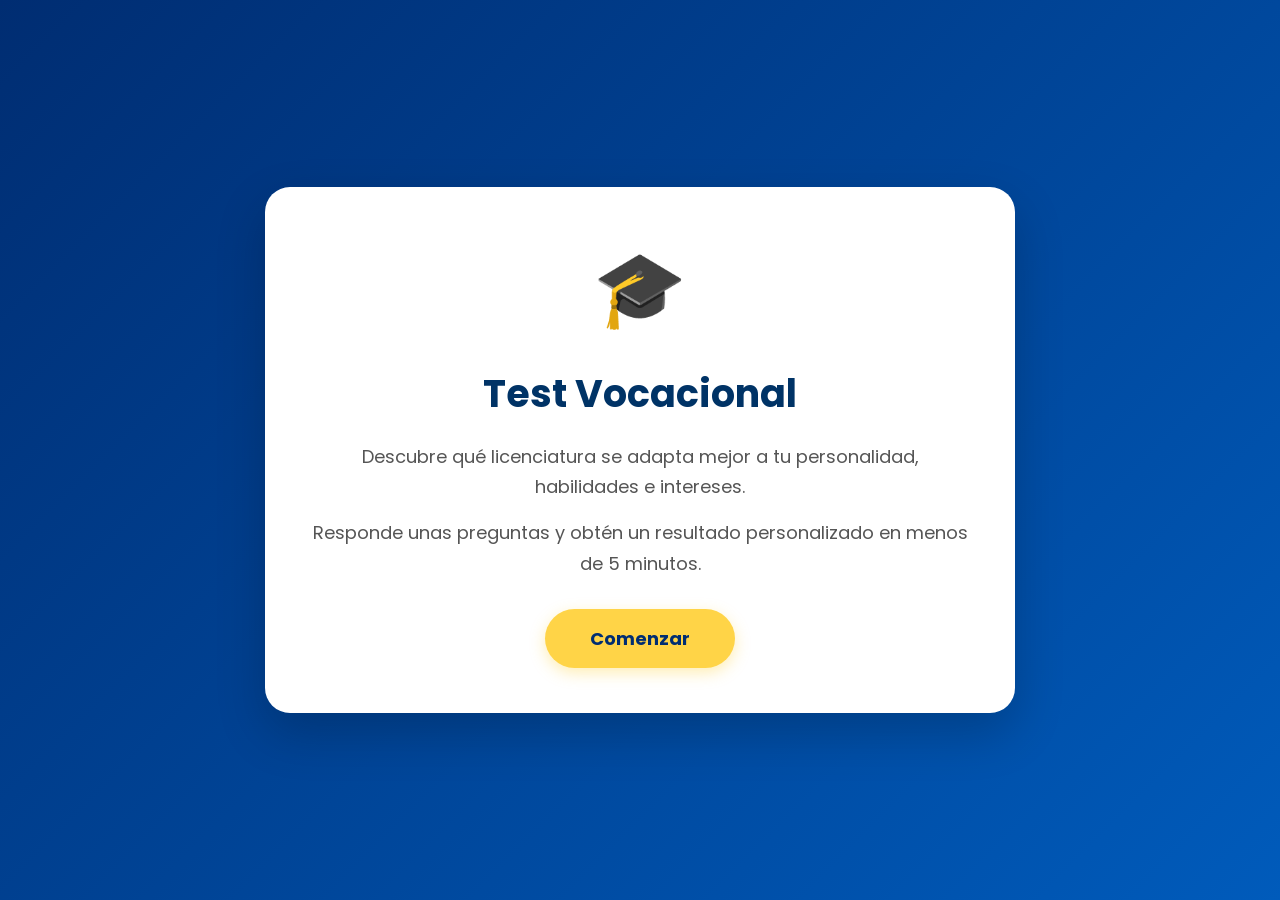
<file: index.html>
<!DOCTYPE html>
<html lang="es">
<head>
    <meta charset="UTF-8">
    <meta name="viewport" content="width=device-width, initial-scale=1.0">
    <title>Test Vocacional | Universidad Sotavento</title>
    <link rel="preconnect" href="https://fonts.googleapis.com">
    <link rel="preconnect" href="https://fonts.gstatic.com" crossorigin>
    <link href="https://fonts.googleapis.com/css2?family=Poppins:wght@300;400;600;700&display=swap" rel="stylesheet">
    <link rel="stylesheet" href="style.css">
</head>
<body>

<div class="card">
    <div class="logo">🎓</div>
    <h1>Test Vocacional</h1>
    <p>Descubre qué licenciatura se adapta mejor a tu personalidad, habilidades e intereses.</p>
    <p style="margin-top:15px">Responde unas preguntas y obtén un resultado personalizado en menos de 5 minutos.</p>
    
    <!-- Este es el enlace clave para que avance -->
    <a href="preguntas.html">
        <button>Comenzar</button>
    </a>
</div>

</body>
</html>
</file>
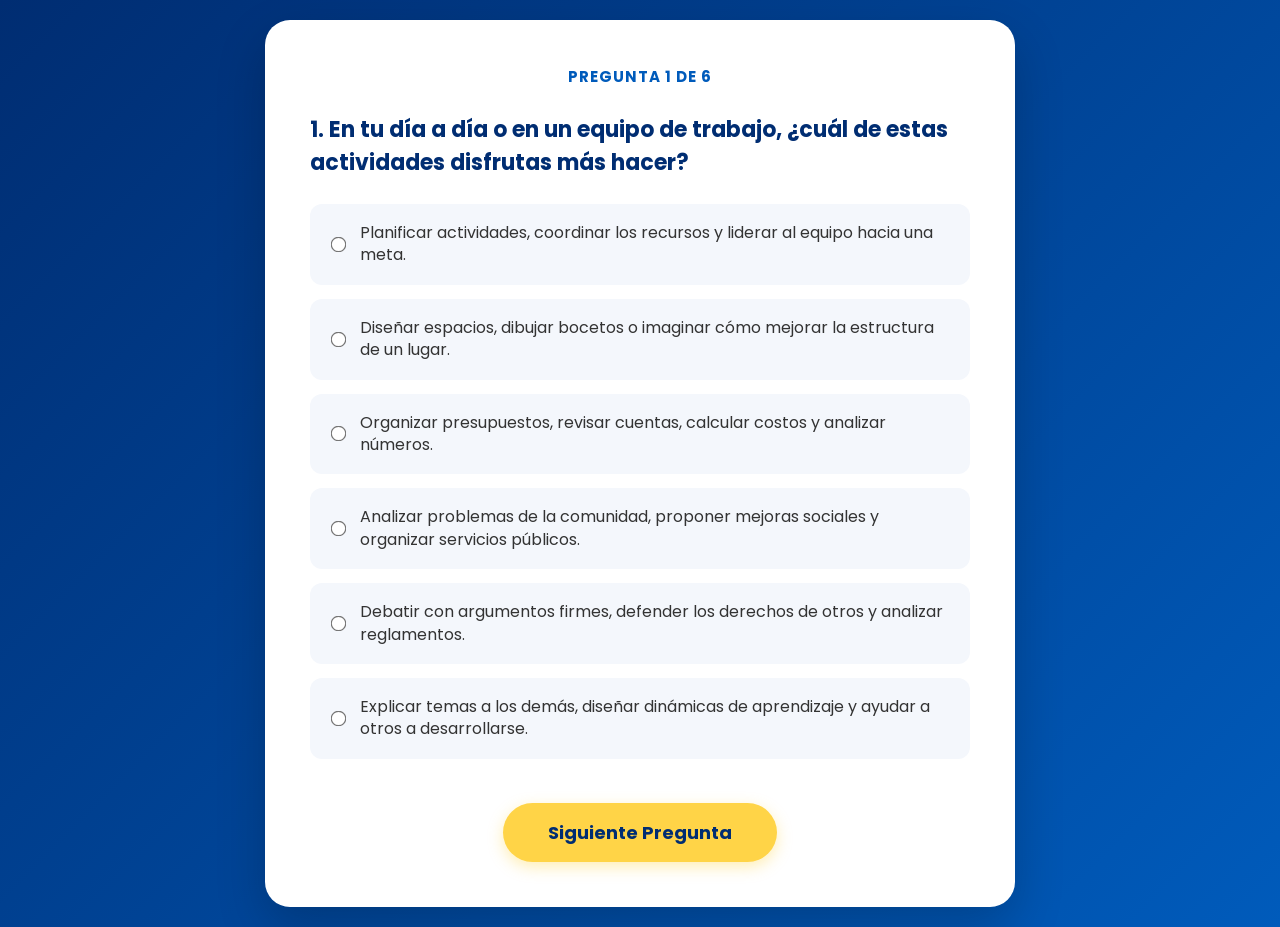
<file: preguntas.html>
<!DOCTYPE html>
<html lang="es">
<head>
    <meta charset="UTF-8">
    <meta name="viewport" content="width=device-width, initial-scale=1.0">
    <title>Preguntas | Test Vocacional US</title>
    <link href="https://fonts.googleapis.com/css2?family=Poppins:wght@300;400;600;700&display=swap" rel="stylesheet">
    <link rel="stylesheet" href="style.css">
</head>
<body>

<div class="card">
    <!-- Barra de progreso -->
    <div class="progress-bar" id="progreso-texto">Pregunta 1 de 6</div>
    
    <form id="test-form">
        <!-- Pregunta 1 -->
        <div class="pregunta-block activa" id="p1">
            <h2>1. En tu día a día o en un equipo de trabajo, ¿cuál de estas actividades disfrutas más hacer?</h2>
            <div class="opciones">
                <label class="opcion-label"><input type="radio" name="r1" value="administracion"> Planificar actividades, coordinar los recursos y liderar al equipo hacia una meta.</label>
                <label class="opcion-label"><input type="radio" name="r1" value="arquitectura"> Diseñar espacios, dibujar bocetos o imaginar cómo mejorar la estructura de un lugar.</label>
                <label class="opcion-label"><input type="radio" name="r1" value="contaduria"> Organizar presupuestos, revisar cuentas, calcular costos y analizar números.</label>
                <label class="opcion-label"><input type="radio" name="r1" value="politicas"> Analizar problemas de la comunidad, proponer mejoras sociales y organizar servicios públicos.</label>
                <label class="opcion-label"><input type="radio" name="r1" value="derecho"> Debatir con argumentos firmes, defender los derechos de otros y analizar reglamentos.</label>
                <label class="opcion-label"><input type="radio" name="r1" value="pedagogia"> Explicar temas a los demás, diseñar dinámicas de aprendizaje y ayudar a otros a desarrollarse.</label>
            </div>
        </div>

        <!-- Pregunta 2 -->
        <div class="pregunta-block" id="p2">
            <h2>2. Si tuvieras que leer un libro o ver un documental por puro interés, ¿de qué temática elegirías?</h2>
            <div class="opciones">
                <label class="opcion-label"><input type="radio" name="r2" value="administracion"> Estrategias de negocios exitosos y cómo se manejan las grandes empresas internacionales.</label>
                <label class="opcion-label"><input type="radio" name="r2" value="arquitectura"> La historia de los monumentos más icónicos, el urbanismo y las maravillas del diseño estructural.</label>
                <label class="opcion-label"><input type="radio" name="r2" value="contaduria"> El funcionamiento de la economía mundial, las auditorías financieras y los sistemas de impuestos.</label>
                <label class="opcion-label"><input type="radio" name="r2" value="politicas"> Políticas gubernamentales, administración del Estado y relaciones diplomáticas entre países.</label>
                <label class="opcion-label"><input type="radio" name="r2" value="derecho"> Grandes juicios de la historia, la aplicación de la justicia y cómo funcionan los tribunales.</label>
                <label class="opcion-label"><input type="radio" name="r2" value="pedagogia"> Modelos de educación innovadores, psicología del desarrollo infantil y técnicas de enseñanza.</label>
            </div>
        </div>

        <!-- Pregunta 3 -->
        <div class="pregunta-block" id="p3">
            <h2>3. ¿Cuál de los siguientes desafíos profesionales te parecería más interesante resolver?</h2>
            <div class="opciones">
                <label class="opcion-label"><input type="radio" name="r3" value="administracion"> Hacer que una empresa que está perdiendo dinero se vuelva eficiente y multiplique sus ganancias.</label>
                <label class="opcion-label"><input type="radio" name="r3" value="arquitectura"> Proyectar un complejo habitacional sustentable que aproveche la luz y el espacio al máximo.</label>
                <label class="opcion-label"><input type="radio" name="r3" value="contaduria"> Auditar la contabilidad de una corporación para asegurar que sus estados financieros estén impecables.</label>
                <label class="opcion-label"><input type="radio" name="r3" value="politicas"> Diseñar un programa de desarrollo social o dirigir una secretaría de gobierno de manera transparente.</label>
                <label class="opcion-label"><input type="radio" name="r3" value="derecho"> Estudiar a fondo un caso legal complejo para armar una defensa invencible en un juicio.</label>
                <label class="opcion-label"><input type="radio" name="r3" value="pedagogia"> Crear programas educativos interactivos para capacitar personal o guiar a estudiantes con rezago.</label>
            </div>
        </div>

        <!-- Pregunta 4 -->
        <div class="pregunta-block" id="p4">
            <h2>4. ¿Qué habilidad consideras que destaca más en tu personalidad o te gustaría perfeccionar?</h2>
            <div class="opciones">
                <label class="opcion-label"><input type="radio" name="r4" value="administracion"> Visión estratégica, liderazgo, delegación de tareas y toma de decisiones bajo presión.</label>
                <label class="opcion-label"><input type="radio" name="r4" value="arquitectura"> Creatividad visual, orientación espacial, destreza manual o manejo de proporciones geométricas.</label>
                <label class="opcion-label"><input type="radio" name="r4" value="contaduria"> Gran atención al detalle, precisión matemática, orden y un pensamiento analítico muy estructurado.</label>
                <label class="opcion-label"><input type="radio" name="r4" value="politicas"> Capacidad de negociación, diplomacia, visión del bien común y comprensión de sistemas institucionales.</label>
                <label class="opcion-label"><input type="radio" name="r4" value="derecho"> Excelente expresión verbal y escrita, gusto por la lectura profunda, persuasión y sentido ético.</label>
                <label class="opcion-label"><input type="radio" name="r4" value="pedagogia"> Paciencia, empatía profunda, facilidad de palabra y vocación por guiar y aconsejar a los demás.</label>
            </div>
        </div>

        <!-- Pregunta 5 -->
        <div class="pregunta-block" id="p5">
            <h2>5. Si pudieras integrarte hoy mismo a un proyecto escolar o comunitario, ¿en cuál encajarías mejor?</h2>
            <div class="opciones">
                <label class="opcion-label"><input type="radio" name="r5" value="administracion"> Ser el director del proyecto, asignando presupuestos, tiempos y metas para todo el equipo.</label>
                <label class="opcion-label"><input type="radio" name="r5" value="arquitectura"> Coordinar la maqueta, los planos de construcción y la estética visual de la presentación.</label>
                <label class="opcion-label"><input type="radio" name="r5" value="contaduria"> Llevar el control exacto de los gastos, costos de materiales y balances financieros del proyecto.</label>
                <label class="opcion-label"><input type="radio" name="r5" value="politicas"> Gestionar los permisos con las autoridades del plantel y armar el plan para beneficiar a la comunidad.</label>
                <label class="opcion-label"><input type="radio" name="r5" value="derecho"> Redactar el contrato, revisar el reglamento interno y asegurar que todo cumpla con las normas legales.</label>
                <label class="opcion-label"><input type="radio" name="r5" value="pedagogia"> Encargarte de la capacitación del equipo y diseñar el material didáctico para exponer las ideas.</label>
            </div>
        </div>

        <!-- Pregunta 6 -->
        <div class="pregunta-block" id="p6">
            <h2>6. Al imaginar tu espacio de trabajo ideal a futuro, ¿cómo se ve?</h2>
            <div class="opciones">
                <label class="opcion-label"><input type="radio" name="r6" value="administracion"> En oficinas corporativas gestionando organizaciones o dirigiendo tu propia empresa comercial.</label>
                <label class="opcion-label"><input type="radio" name="r6" value="arquitectura"> En un estudio de diseño alternando con visitas a obras de construcción y supervisión en campo.</label>
                <label class="opcion-label"><input type="radio" name="r6" value="contaduria"> En despachos de consultoría financiera, departamentos fiscales o áreas de auditoría interna.</label>
                <label class="opcion-label"><input type="radio" name="r6" value="politicas"> En dependencias del gobierno, partidos políticos, ONGs o centros de planeación pública.</label>
                <label class="opcion-label"><input type="radio" name="r6" value="derecho"> En juzgados, notarías públicas, tribunales o en tu propio bufete de asesoría jurídica.</label>
                <label class="opcion-label"><input type="radio" name="r6" value="pedagogia"> En instituciones educativas, departamentos de recursos humanos o centros de orientación escolar.</label>
            </div>
        </div>
    </form>

    <button id="btn-siguiente">Siguiente Pregunta</button>
</div>

<script src="script.js"></script>
</body>
</html>
</file>
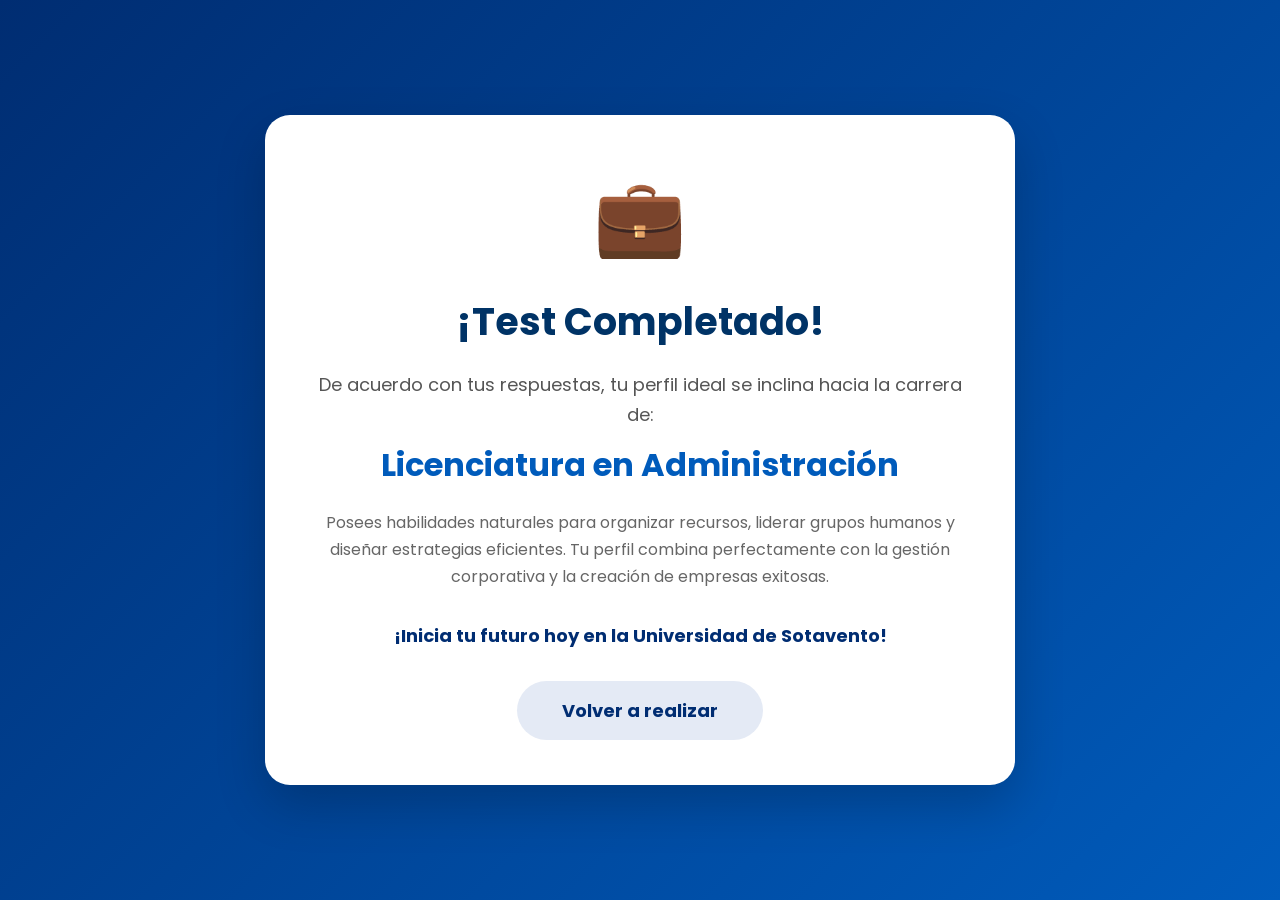
<file: resultado.html>
<!DOCTYPE html>
<html lang="es">
<head>
    <meta charset="UTF-8">
    <meta name="viewport" content="width=device-width, initial-scale=1.0">
    <title>Tu Resultado | Test Vocacional US</title>
    <link href="https://fonts.googleapis.com/css2?family=Poppins:wght@300;400;600;700&display=swap" rel="stylesheet">
    <link rel="stylesheet" href="style.css">
</head>
<body>

<div class="card">
    <div class="logo" id="resultado-icono">🎉</div>
    <h1>¡Test Completado!</h1>
    <p style="margin-bottom: 10px;">De acuerdo con tus respuestas, tu perfil ideal se inclina hacia la carrera de:</p>
    
    <!-- Aquí aparecerá el nombre de la carrera dinámica -->
    <h2 id="carrera-resultado" style="text-align: center; font-size: 32px; color: #005BBB; margin-bottom: 20px; font-weight: 700;">
        Calculando...
    </h2>
    
    <p id="descripcion-resultado" style="margin-bottom: 30px; font-size: 16px; color: #666; padding: 0 10px;">
        Cargando descripción de tu perfil vocacional...
    </p>
    
    <p style="margin-top: 15px; font-weight: bold; color: #002D72;">
        ¡Inicia tu futuro hoy en la Universidad de Sotavento!
    </p>

    <div style="display: flex; gap: 15px; justify-content: center; flex-wrap: wrap;">
        <a href="index.html"><button style="background: #e4eaf5; color: #002D72; box-shadow: none;">Volver a realizar</button></a>
    </div>
</div>

<script>
document.addEventListener("DOMContentLoaded", function() {
    const carrera = localStorage.getItem("carreraFinal") || "administracion";
    const titulo = document.getElementById("carrera-resultado");
    const descripcion = document.getElementById("descripcion-resultado");
    const icono = document.getElementById("resultado-icono");

    // Diccionario de textos personalizados según la carrera ganadora
    const infoCarreras = {
        administracion: {
            titulo: "Licenciatura en Administración",
            icono: "💼",
            desc: "Posees habilidades naturales para organizar recursos, liderar grupos humanos y diseñar estrategias eficientes. Tu perfil combina perfectamente con la gestión corporativa y la creación de empresas exitosas."
        },
        arquitectura: {
            titulo: "Licenciatura en Arquitectura",
            icono: "📐",
            desc: "Tu mente destaca en la creatividad, el diseño visual y la organización de espacios tridimensionales. Tienes la sensibilidad estética e ingenio para proyectar y construir obras funcionales que impacten a la sociedad."
        },
        contaduria: {
            titulo: "Licenciatura en Contaduría",
            icono: "📊",
            desc: "Tu gran atención al detalle, sentido del orden y gusto por el análisis analítico numérico te convierten en el candidato ideal para el control financiero, las auditorías fiscales y la planeación de presupuestos estratégicos."
        },
        politicas: {
            titulo: "Licenciatura en Ciencias Políticas y Administración Pública",
            icono: "🏛️",
            desc: "Te interesan profundamente los problemas sociales y posees una visión orientada al bien común. Tienes madera para diseñar proyectos comunitarios, formular políticas de estado y coordinar dependencias públicas de manera eficaz."
        },
        derecho: {
            titulo: "Licenciatura en Derecho",
            icono: "⚖️",
            desc: "Destacas por tu capacidad crítica, argumentativa y tu alto sentido de la justicia. Te gusta analizar las normas de forma profunda y posees la destreza persuasiva idónea para asesorar legalmente y defender los derechos humanos."
        },
        pedagogia: {
            titulo: "Licenciatura en Pedagogía",
            icono: "📚",
            desc: "Cuentas con una gran empatía, paciencia y vocación para guiar el desarrollo de las personas. Eres excelente transmitiendo conocimientos y diseñando soluciones innovadoras para el sector de la educación y capacitación escolar o laboral."
        }
    };

    // Aplicar los datos correspondientes en pantalla
    if (infoCarreras[carrera]) {
        titulo.innerText = infoCarreras[carrera].titulo;
        icono.innerText = infoCarreras[carrera].icono;
        descripcion.innerText = infoCarreras[carrera].desc;
    }
});
</script>
</body>
</html>
</file>
<file: style.css>
* {
    margin: 0;
    padding: 0;
    box-sizing: border-box;
    font-family: 'Poppins', sans-serif;
}

body {
    background: linear-gradient(135deg, #002D72, #005BBB);
    display: flex;
    justify-content: center;
    align-items: center;
    min-height: 100vh;
    padding: 20px;
}

.card {
    background: white;
    max-width: 750px;
    width: 100%;
    border-radius: 25px;
    padding: 45px;
    text-align: center;
    box-shadow: 0 20px 50px rgba(0,0,0,.2);
}

h1 {
    font-size: 38px;
    color: #003366;
    margin-bottom: 20px;
}

h2 {
    font-size: 22px;
    color: #002D72;
    margin-bottom: 25px;
    line-height: 1.5;
    text-align: left;
}

p {
    font-size: 18px;
    color: #555;
    line-height: 1.7;
}

button {
    margin-top: 30px;
    background: #FFD447;
    border: none;
    padding: 16px 45px;
    border-radius: 50px;
    font-size: 18px;
    font-weight: bold;
    cursor: pointer;
    transition: .3s;
    color: #002D72;
    box-shadow: 0 5px 15px rgba(255, 212, 71, 0.4);
}

button:hover {
    transform: scale(1.05);
    background: #ffe073;
}

.logo {
    font-size: 75px;
    margin-bottom: 20px;
}

.progress-bar {
    font-size: 15px;
    color: #005BBB;
    font-weight: 700;
    margin-bottom: 25px;
    text-transform: uppercase;
    letter-spacing: 1px;
}

/* Control de flujo de las preguntas */
.pregunta-block {
    display: none;
}

.pregunta-block.activa {
    display: block;
    animation: fadeIn 0.4s ease-in-out;
}

.opciones {
    margin-top: 20px;
    text-align: left;
}

.opcion-label {
    display: flex;
    align-items: center;
    background: #f4f7fc;
    padding: 16px 20px;
    margin-bottom: 14px;
    border-radius: 12px;
    cursor: pointer;
    font-size: 16px;
    line-height: 1.4;
    transition: 0.2s;
    color: #333;
    border: 2px solid transparent;
}

.opcion-label:hover {
    background: #e8f0fe;
    border-color: #005BBB;
}

.opcion-label input {
    margin-right: 15px;
    transform: scale(1.2);
    accent-color: #002D72;
}

@keyframes fadeIn {
    from { opacity: 0; transform: translateY(10px); }
    to { opacity: 1; transform: translateY(0); }
}
</file>
